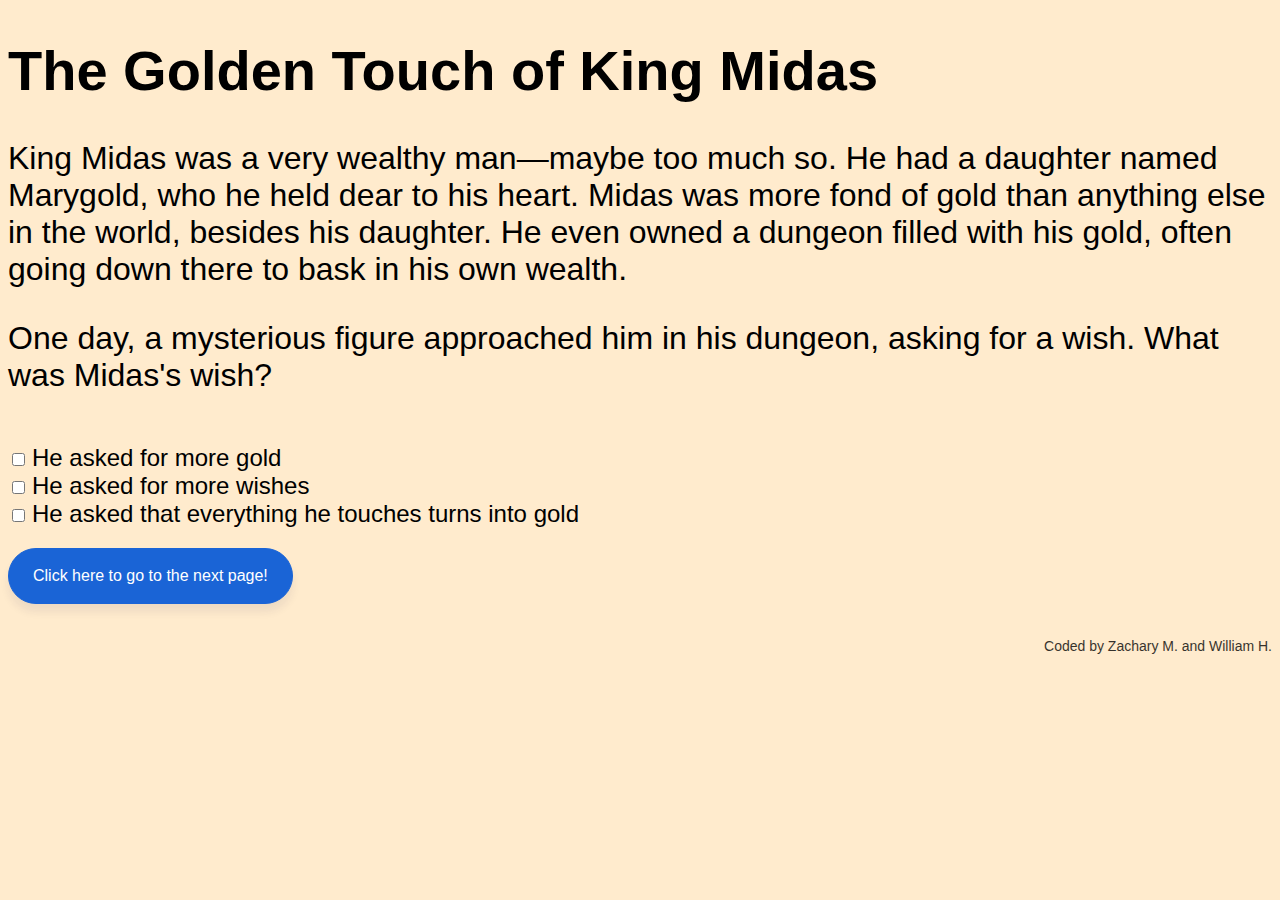
<file: index.html>
<!DOCTYPE html>
<html>
    <head>
        <title>
            The Golden Touch of King Midas Interactive Adventure
        </title>
        
        <link rel="stylesheet" type="text/css" href="style.css">
        
    </head>



    <body>
        <header>
            <h1>
                The Golden Touch of King Midas
            </h1>

        </header>
        
        <main>
            <p>
                King Midas was a very wealthy man—maybe too much so. He had a daughter
                named Marygold, who he held dear to his heart. Midas was more fond
                of gold than anything else in the world, besides his daughter. He
                even owned a dungeon filled with his gold, often going down there
                to bask in his own wealth.
                
            </p>
                
            <p class="answer">
                One day, a mysterious figure approached him in his dungeon, asking
                for a wish. What was Midas's wish?
            </p>
                
            <br class="big">
            <input 
                type="checkbox"
                name="checkbox1"
                value="false">
                
            <label for="checkbox1">He asked for more gold</label>


            <br>
            <input
                type="checkbox"
                name="checkbox2"
                value="false">
                
            <label for="checkbox2">He asked for more wishes</label>


            <br>
            <input
                type="checkbox"
                name="checkbox3"
                value="true">
                
            <label for="checkbox3">He asked that everything he touches turns into gold</label>


            <br class="big">
            <button
                type="button"
                onclick="window.location.href = 'pg2.html'">Click here to go to the next page!
            </button>
                
        </main>


        <footer>
            <p>
                Coded by Zachary M. and William H.
            </p>
           
        </footer>

    </body>
</html>
</file>
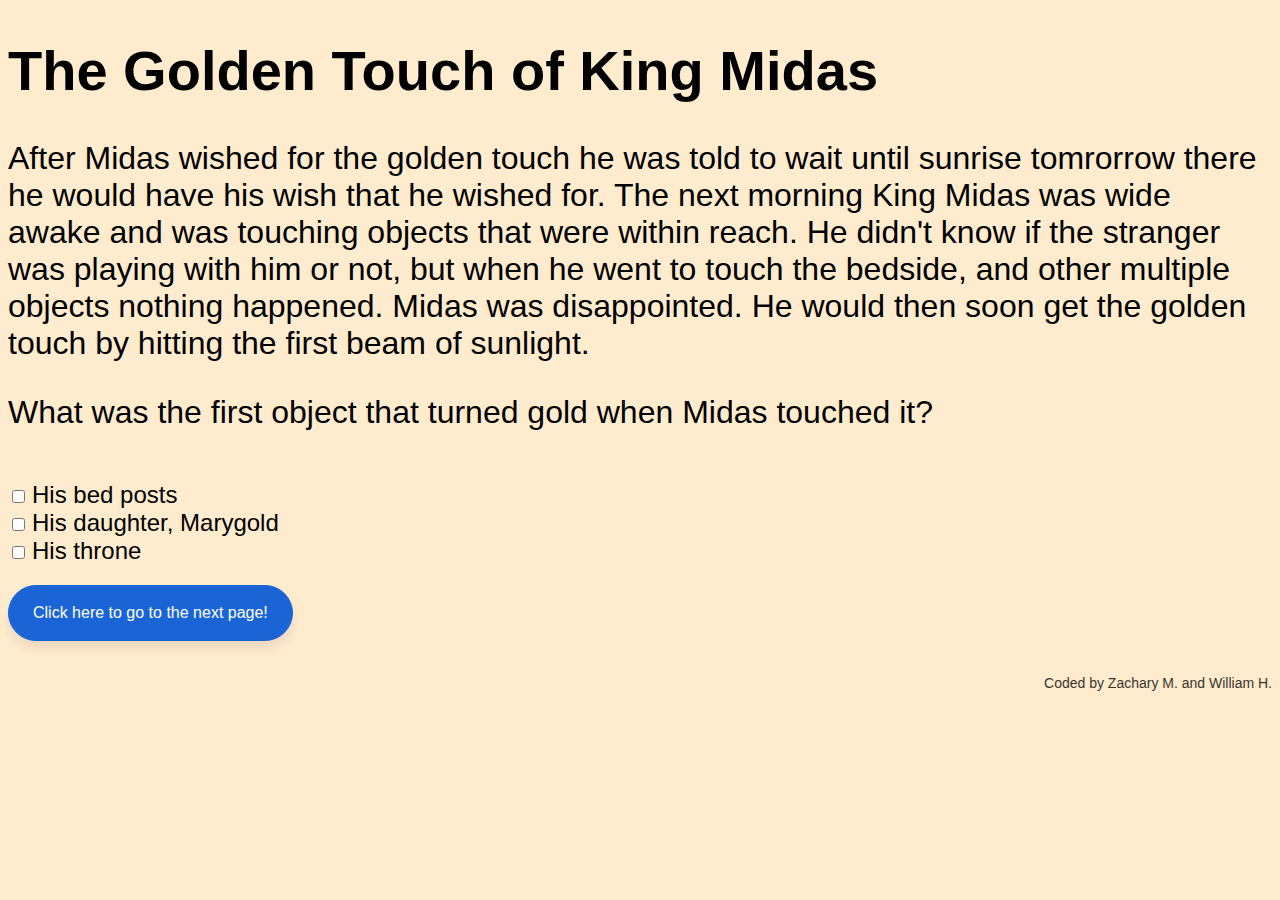
<file: pg2.html>
<!DOCTYPE HTML>
<html>
    <head>
        <title>
            The Golden Touch of King Midas Interactive Adventure, pg2
        </title>
        
        <link rel="stylesheet" type="text/css" href="style.css">
    </head>

    <body>
        <header>
            <h1>
                The Golden Touch of King Midas
            </h1>

        </header>

        <main>
            <p>
                After Midas wished for the golden touch he was told to wait until sunrise tomrorrow there he would have
                his wish that he wished for. The next morning King Midas was wide awake and was touching objects that
                were within reach. He didn't know if the stranger was playing with him or not, but when he went to touch
                the bedside, and other multiple objects nothing happened. Midas was disappointed. He would then soon get
                the golden touch by hitting the first beam of sunlight.
            </p>

            <p class="answer">
                What was the first object that turned gold when Midas touched it?
            </p>

            <br class="big">
            <input 
                type="checkbox"
                name="checkbox1"
                value="true">
                
            <label for="checkbox1">His bed posts</label>


            <br>
            <input
                type="checkbox"
                name="checkbox2"
                value="false">
                
            <label for="checkbox2">His daughter, Marygold</label>


            <br>
            <input
                type="checkbox"
                name="checkbox3"
                value="false">
                
            <label for="checkbox3">His throne</label>


            <br class="big">
            <button
                type="button"
                onclick="window.location.href = 'pg3.html'">Click here to go to the next page!
            </button>
            
        </main>
        
        <footer>
            <p>
                Coded by Zachary M. and William H.
            </p>
        </footer>
    </body>
</html>
</file>
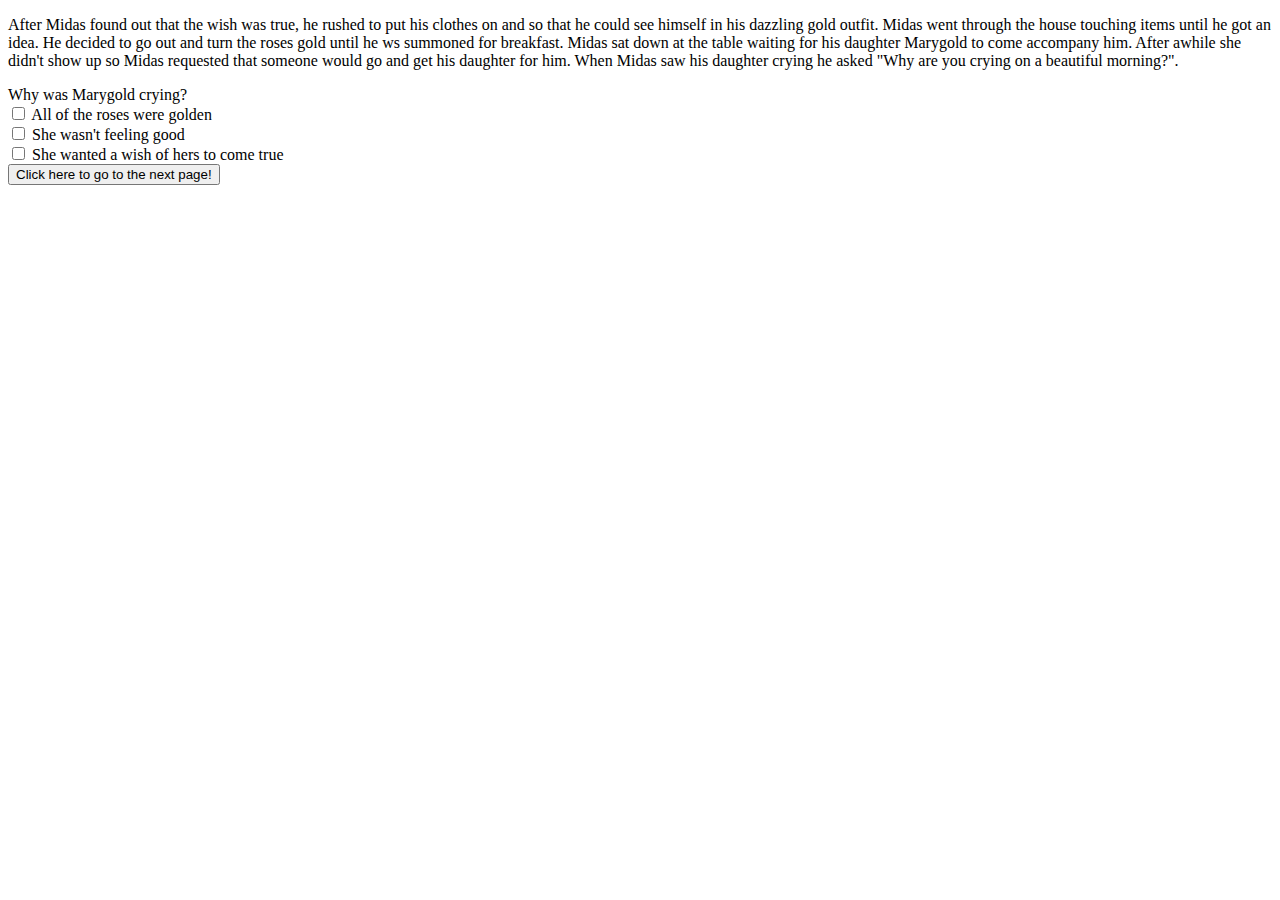
<file: pg3.html>
<!DOCTYPE HTML>
<html>
    <head>

    </head>

    <body>
        <p>
            After Midas found out that the wish was true, he rushed to put his clothes on and so that he could see
            himself in his dazzling gold outfit. Midas went through the house touching items until he got an idea. He
            decided to go out and turn the roses gold until he ws summoned for breakfast. Midas sat down at the table
            waiting for his daughter Marygold to come accompany him. After awhile she didn't show up so Midas requested
            that someone would go and get his daughter for him. When Midas saw his daughter crying he asked
            "Why are you crying on a beautiful morning?".
        </p>
        <p>
            Why was Marygold crying?

            <br class="big">
                <input 
                    type="checkbox"
                    name="checkbox1"
                    value="true">
                
                <label for="checkbox1">All of the roses were golden</label>


                <br>
                <input
                    type="checkbox"
                    name="checkbox2"
                    value="false">
                
                <label for="checkbox2">She wasn't feeling good</label>


                <br>
                <input
                    type="checkbox"
                    name="checkbox3"
                    value="false">
                
                <label for="checkbox3">She wanted a wish of hers to come true</label>


                <br class="big">
                <button
                    type="button"
                    onclick="window.location.href = 'pg2.html'">Click here to go to the next page!
                </button>
        </p>
    </body>
</html>
</file>
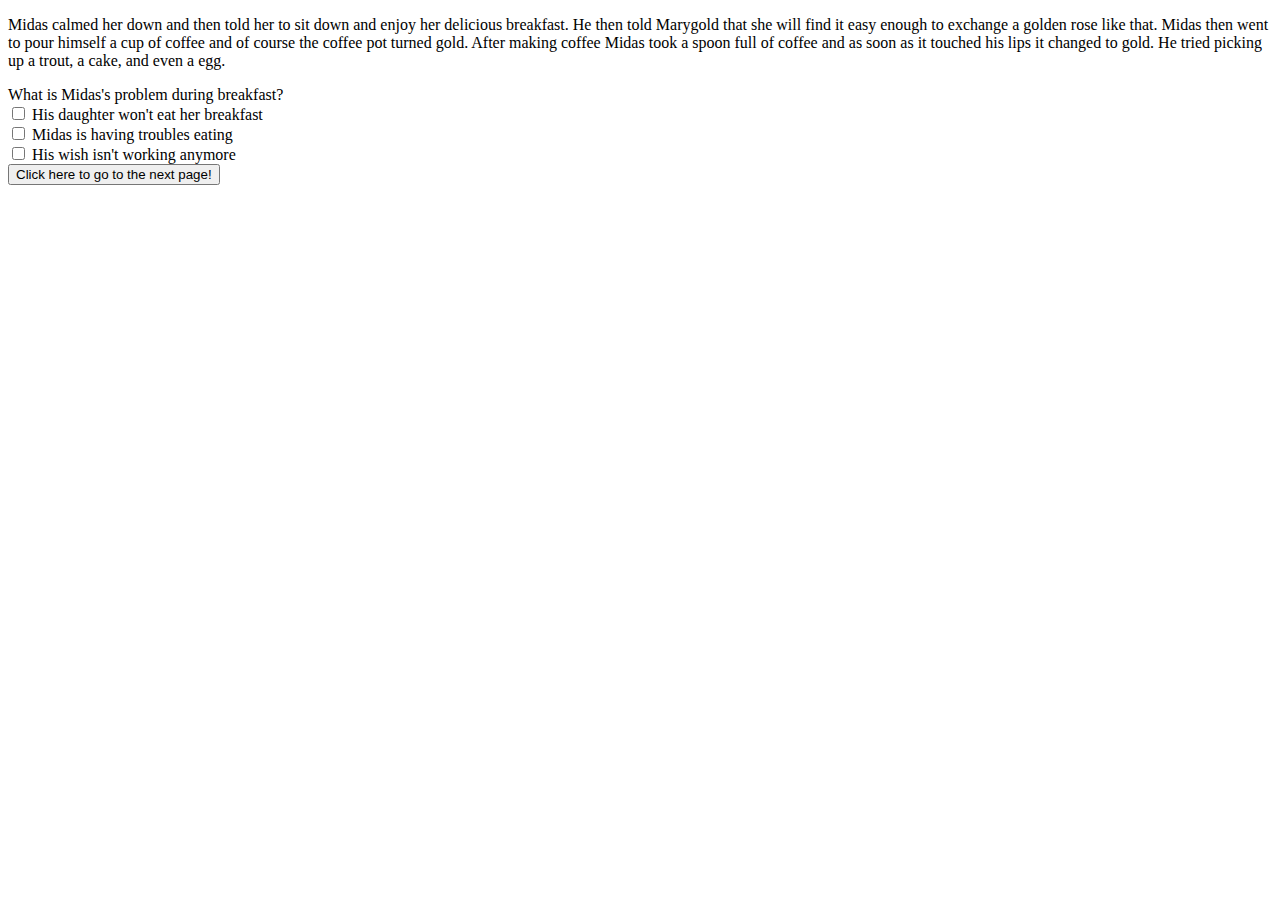
<file: pg4.html>
<!DOCTYPE HTML>
<html>
    <head>

    </head>

    <body>
        <p>
            Midas calmed her down and then told her to sit down and enjoy her delicious breakfast. He then told
            Marygold that she will find it easy enough to exchange a golden rose like that. Midas then went to pour
            himself a cup of coffee and of course the coffee pot turned gold. After making coffee Midas took a spoon
            full of coffee and as soon as it touched his lips it changed to gold. He tried picking up a trout, a cake,
            and even a egg.
        </p>
        <p>
            What is Midas's problem during breakfast?

            <br class="big">
                <input 
                    type="checkbox"
                    name="checkbox1"
                    value="false">
                
                <label for="checkbox1">His daughter won't eat her breakfast</label>


                <br>
                <input
                    type="checkbox"
                    name="checkbox2"
                    value="true">
                
                <label for="checkbox2">Midas is having troubles eating</label>


                <br>
                <input
                    type="checkbox"
                    name="checkbox3"
                    value="false">
                
                <label for="checkbox3">His wish isn't working anymore</label>


                <br class="big">
                <button
                    type="button"
                    onclick="window.location.href = 'pg2.html'">Click here to go to the next page!
                </button>
        </p>
    </body>
</html>
</file>
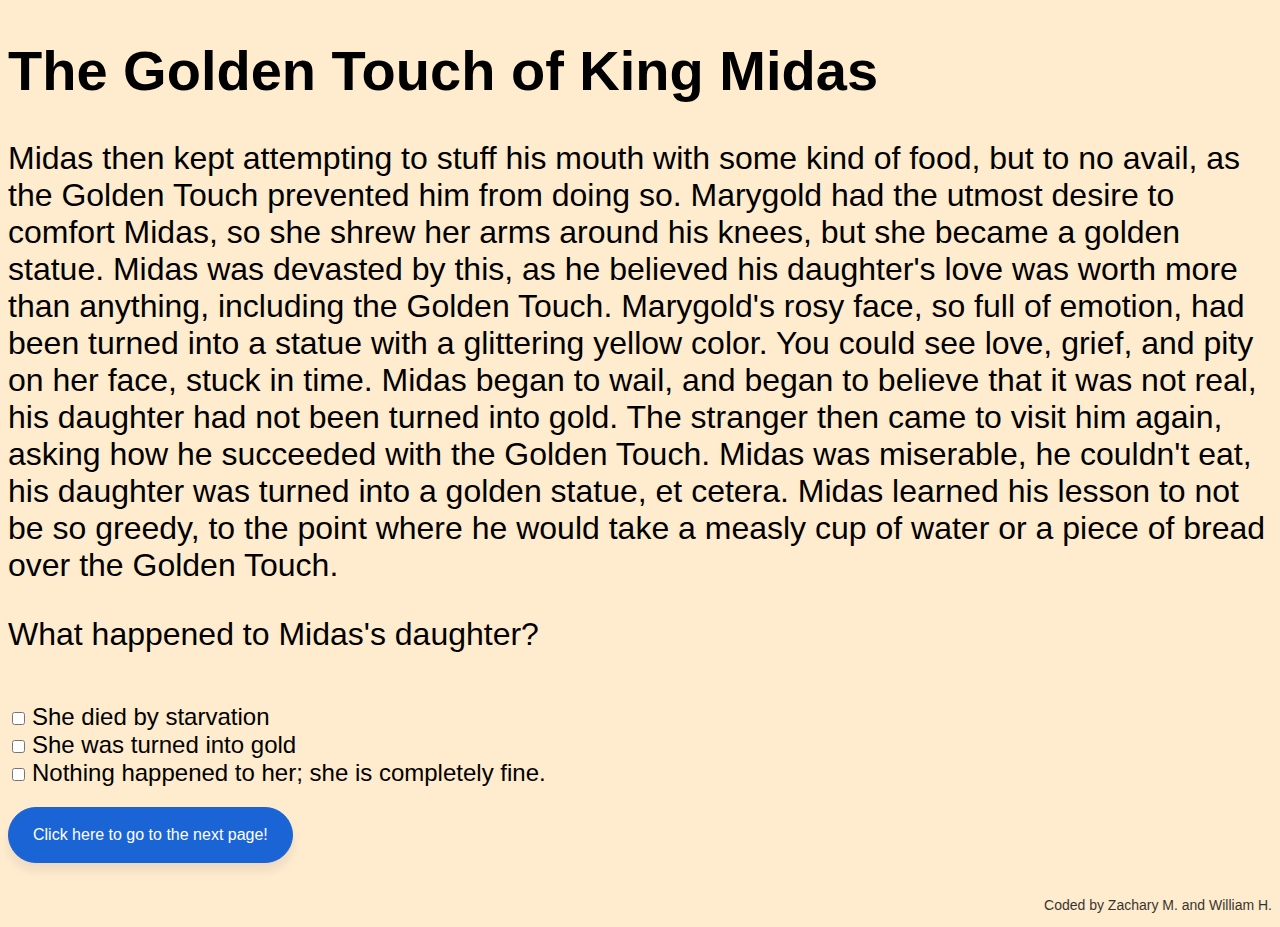
<file: pg5.html>
<!DOCTYPE html>
<html>
    <head>
        <title>
            The Golden Touch of King Midas Interactive Adventure, pg5
        </title>
        
        <link rel="stylesheet" type="text/css" href="style.css">
        
    </head>



    <body>
        <header>
            <h1>
                The Golden Touch of King Midas
            </h1>

        </header>
        
        <main>
            <p>
                Midas then kept attempting to stuff his mouth with some kind of food,
                but to no avail, as the Golden Touch prevented him from doing so. Marygold
                had the utmost desire to comfort Midas, so she shrew her arms around his
                knees, but she became a golden statue. Midas was devasted by this, as he
                believed his daughter's love was worth more than anything, including the
                Golden Touch.

                Marygold's rosy face, so full of emotion, had been turned into a statue with
                a glittering yellow color. You could see love, grief, and pity on her face,
                stuck in time. Midas began to wail, and began to believe that it was not real,
                his daughter had not been turned into gold.

                The stranger then came to visit him again, asking how he succeeded with the
                Golden Touch. Midas was miserable, he couldn't eat, his daughter was turned
                into a golden statue, et cetera. Midas learned his lesson to not be so greedy,
                to the point where he would take a measly cup of water or a piece of bread
                over the Golden Touch.
                
            </p>
                
            <p class="answer">
                What happened to Midas's daughter?
            </p>    
                
            <br class="big">
            <input 
                type="checkbox"
                name="checkbox1"
                value="false">
                
            <label for="checkbox1">She died by starvation</label>


            <br>
            <input
                type="checkbox"
                name="checkbox2"
                value="false">
                
            <label for="checkbox2">She was turned into gold</label>


            <br>
            <input
                type="checkbox"
                name="checkbox3"
                value="true">
                
            <label for="checkbox3">Nothing happened to her; she is completely fine.</label>


            <br class="big">
            <button
                type="button"
                onclick="window.location.href = 'pg2.html'">Click here to go to the next page!
            </button>
        </main>


        <footer>
            <p>
                Coded by Zachary M. and William H.
            </p>
           
        </footer>

    </body>
</html>
</file>
<file: style.css>
body {
    background-color: #ffebcd;
}

h1 {
    font-size: 56px;
    font-family: 'Helvetica', Calibri;
}

p {
    font-size: 32px;
    font-family: 'Helvetica', Calibri;
}

footer p {
    font-size: 14px;
    opacity: 79%;
    font-family: 'Verdana', Geneva, Tahoma, sans-serif;
    float: right;
}

p.answer:hover {
    background-color: #fadeb4;
    font-size: 32px;
    font-family: 'Helvetica', Calibri;
}


button {
    display: inline;
    margin: 20px auto;
    background: #1a64d6;
    font-size: 16px;
    line-height: 22px;
    padding: 16px 24px;
    border-radius: 30px;
    transition: all 200ms ease;
    box-shadow: rgb(37 39 89 / 8%) 0px 8px 8px 0;
    cursor: pointer;
    border: 1px solid #1a64d6;
    font-family: 'Helvetica', Calibri;
    color: #ffffff;
}

br.big{    
    /* makes a big line break */

    display: block;
    content: "";
    margin-top: 4em;
}

label {
    font-size: 24px;
    font-family: 'Helvetica', Calibri;
}
</file>
